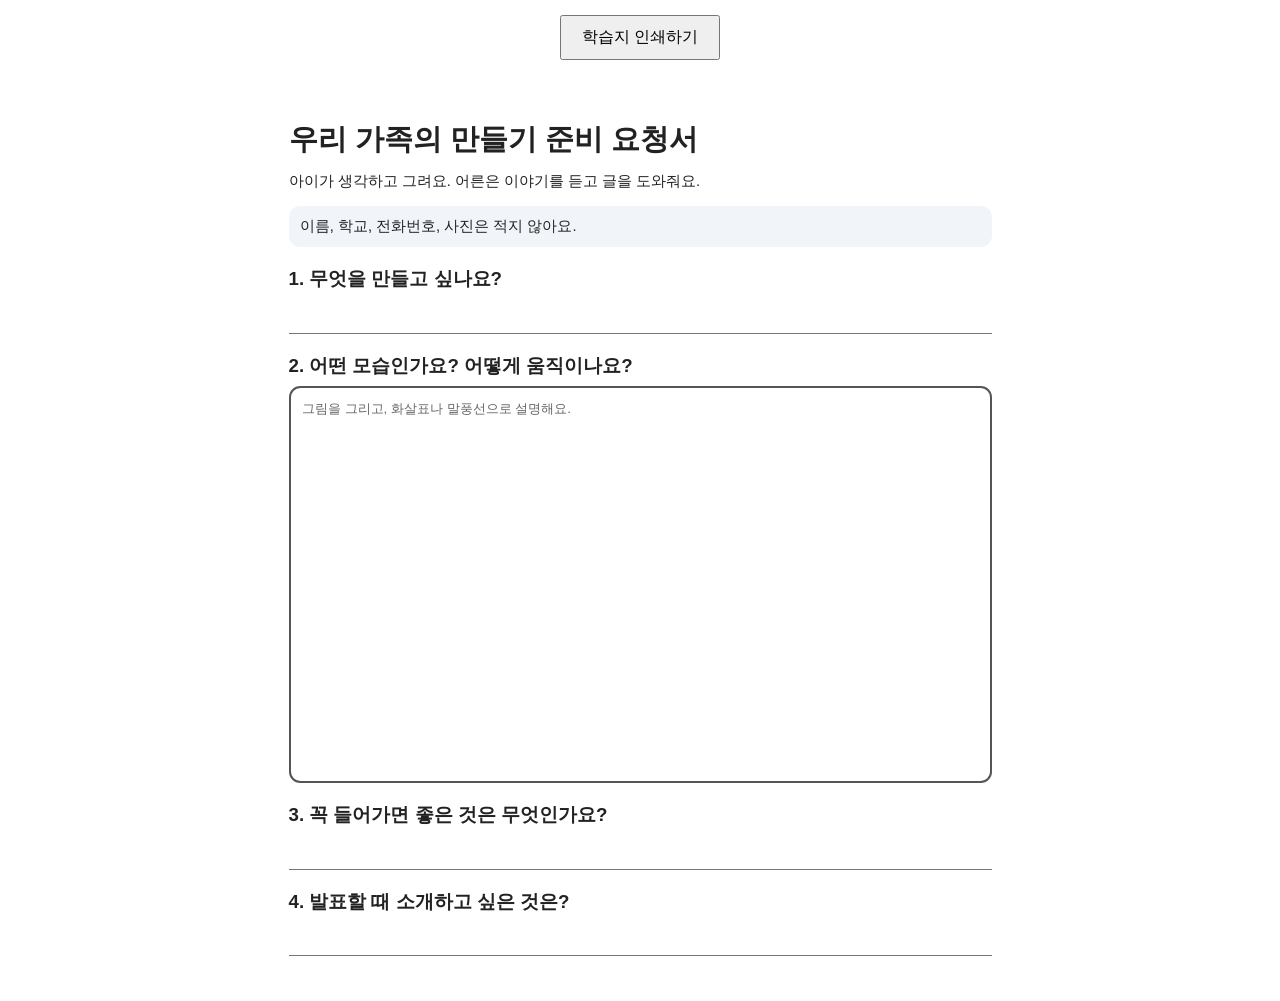
<file: worksheet.html>
<!doctype html>
<html lang="ko">
<head>
  <meta charset="utf-8">
  <meta name="viewport" content="width=device-width, initial-scale=1">
  <title>우리 가족의 만들기 준비 요청서</title>
  <style>
    * { box-sizing: border-box; }
    body { margin: 0; color: #222; font-family: 'Malgun Gothic', sans-serif; }
    main { max-width: 210mm; margin: auto; padding: 12mm; }
    h1 { margin: 0 0 3mm; font-size: 22pt; }
    p { margin: 2mm 0; font-size: 11pt; }
    .note { margin: 4mm 0; padding: 3mm; background: #f1f5f9; border-radius: 3mm; }
    h2 { margin: 5mm 0 2mm; font-size: 14pt; }
    .line { border-bottom: 1px solid #777; height: 9mm; }
    .drawing { height: 105mm; border: 2px solid #555; border-radius: 3mm; padding: 3mm; color: #666; font-size: 10pt; }
    button { display: block; margin: 15px auto; padding: 10px 20px; font-size: 16px; cursor: pointer; }
    @page { size: A4; margin: 8mm; }
    @media print { main { padding: 0; } button { display: none; } }
  </style>
</head>
<body>
  <button type="button" onclick="window.print()">학습지 인쇄하기</button>
  <main>
    <h1>우리 가족의 만들기 준비 요청서</h1>
    <p>아이가 생각하고 그려요. 어른은 이야기를 듣고 글을 도와줘요.</p>
    <p class="note">이름, 학교, 전화번호, 사진은 적지 않아요.</p>
    <h2>1. 무엇을 만들고 싶나요?</h2>
    <div class="line"></div>
    <h2>2. 어떤 모습인가요? 어떻게 움직이나요?</h2>
    <div class="drawing">그림을 그리고, 화살표나 말풍선으로 설명해요.</div>
    <h2>3. 꼭 들어가면 좋은 것은 무엇인가요?</h2>
    <div class="line"></div>
    <h2>4. 발표할 때 소개하고 싶은 것은?</h2>
    <div class="line"></div>
  </main>
</body>
</html>
</file>
